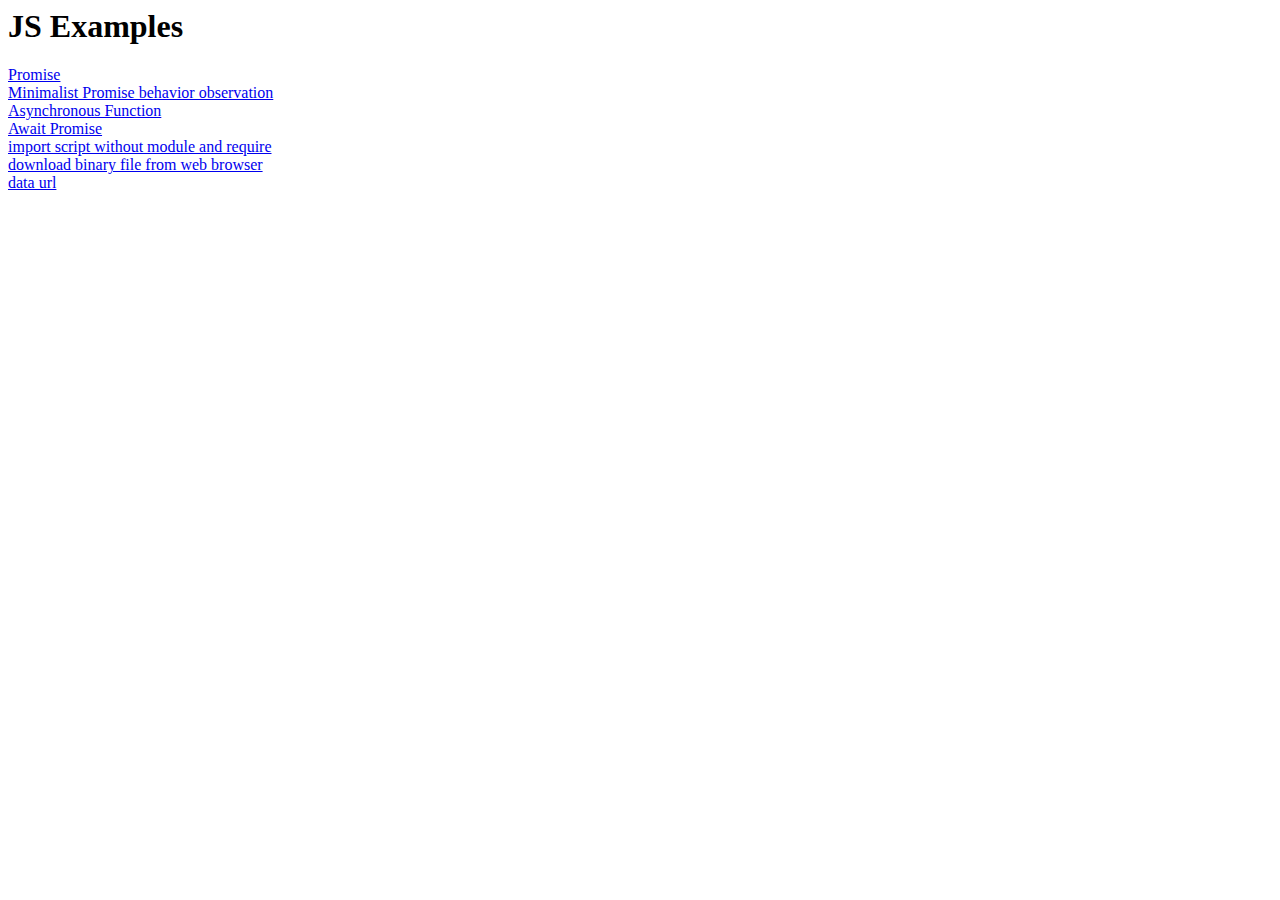
<file: index.html>
<head>

</head>

<h1>JS Examples</h1>


<body>
    
    
    <a href="./examples/promise.html">Promise</a> <br>
    <a href="./examples/mininal_promise.html">Minimalist Promise behavior observation</a> <br>
    <a href="./examples/async_function.html">Asynchronous Function</a> <br>
    <a href="./examples/await_promise.html">Await Promise</a> <br>
    
    <a href="./examples/import_script_without_module_and_require.html">import script without module and require</a> <br>
    <a href="./examples/download_binary_file_from_web_browser.html">download binary file from web browser</a> <br>
    <a href="./examples/data_url.html">data url</a> <br>
    
    
    
    <script>
        /*
        let s = document.createElement("iframe");
        
        document.body.appendChild(s);
        s.onload = function(e){
            console.log(s);
        };
        //s.src = "[data-uri]";
        s.src = "data:text/html;charset=utf-8,%2F*%0D%0A%3Cpre%3E%3Ccode%20class%3D%22language-javascript%22%3E%0D%0A%09let%20asynchronousProcess%20%3D%20function(resolve%2C%20reject)%7B%0D%0A%0D%0A%09%09console.log(%22start%20asynchronousProcess%20at%20'new%20Promise'%22)%3B%0D%0A%0D%0A%09%09let%20lateExecution%20%3D%20function()%7B%0D%0A%0D%0A%09%09%09console.log(%22lateExecution%20done%22)%3B%0D%0A%0D%0A%09%09%09resolve()%3B%0D%0A%09%09%7D%3B%0D%0A%0D%0A%09%09setTimeout(lateExecution%2C%201000)%3B%0D%0A%09%7D%3B%0D%0A%0D%0A%09let%20resolveAsCallback%20%3D%20function()%7B%0D%0A%0D%0A%09%09console.log(%22asynchronousProcess%20has%20been%20executed%22)%3B%0D%0A%09%7D%3B%0D%0A%0D%0A%09let%20promise%20%3D%20new%20Promise(asynchronousProcess)%3B%0D%0A%0D%0A%09promise.then(resolveAsCallback)%3B%0D%0A%0D%0A%09console.log(%22end%20of%20script%22)%3B%0D%0A%09%0D%0A%09var%20env%20%3D%20%7B%0D%0A%09%09element%3A%20element%2C%0D%0A%09%09language%3A%20language%2C%0D%0A%09%09grammar%3A%20grammar%2C%0D%0A%09%09code%3A%20code%0D%0A%09%7D%3B%0D%0A%0D%0A%3C%2Fcode%3E%3C%2Fpre%3E%0D%0A*%2F";
        */
       
    </script>

</body>
</file>
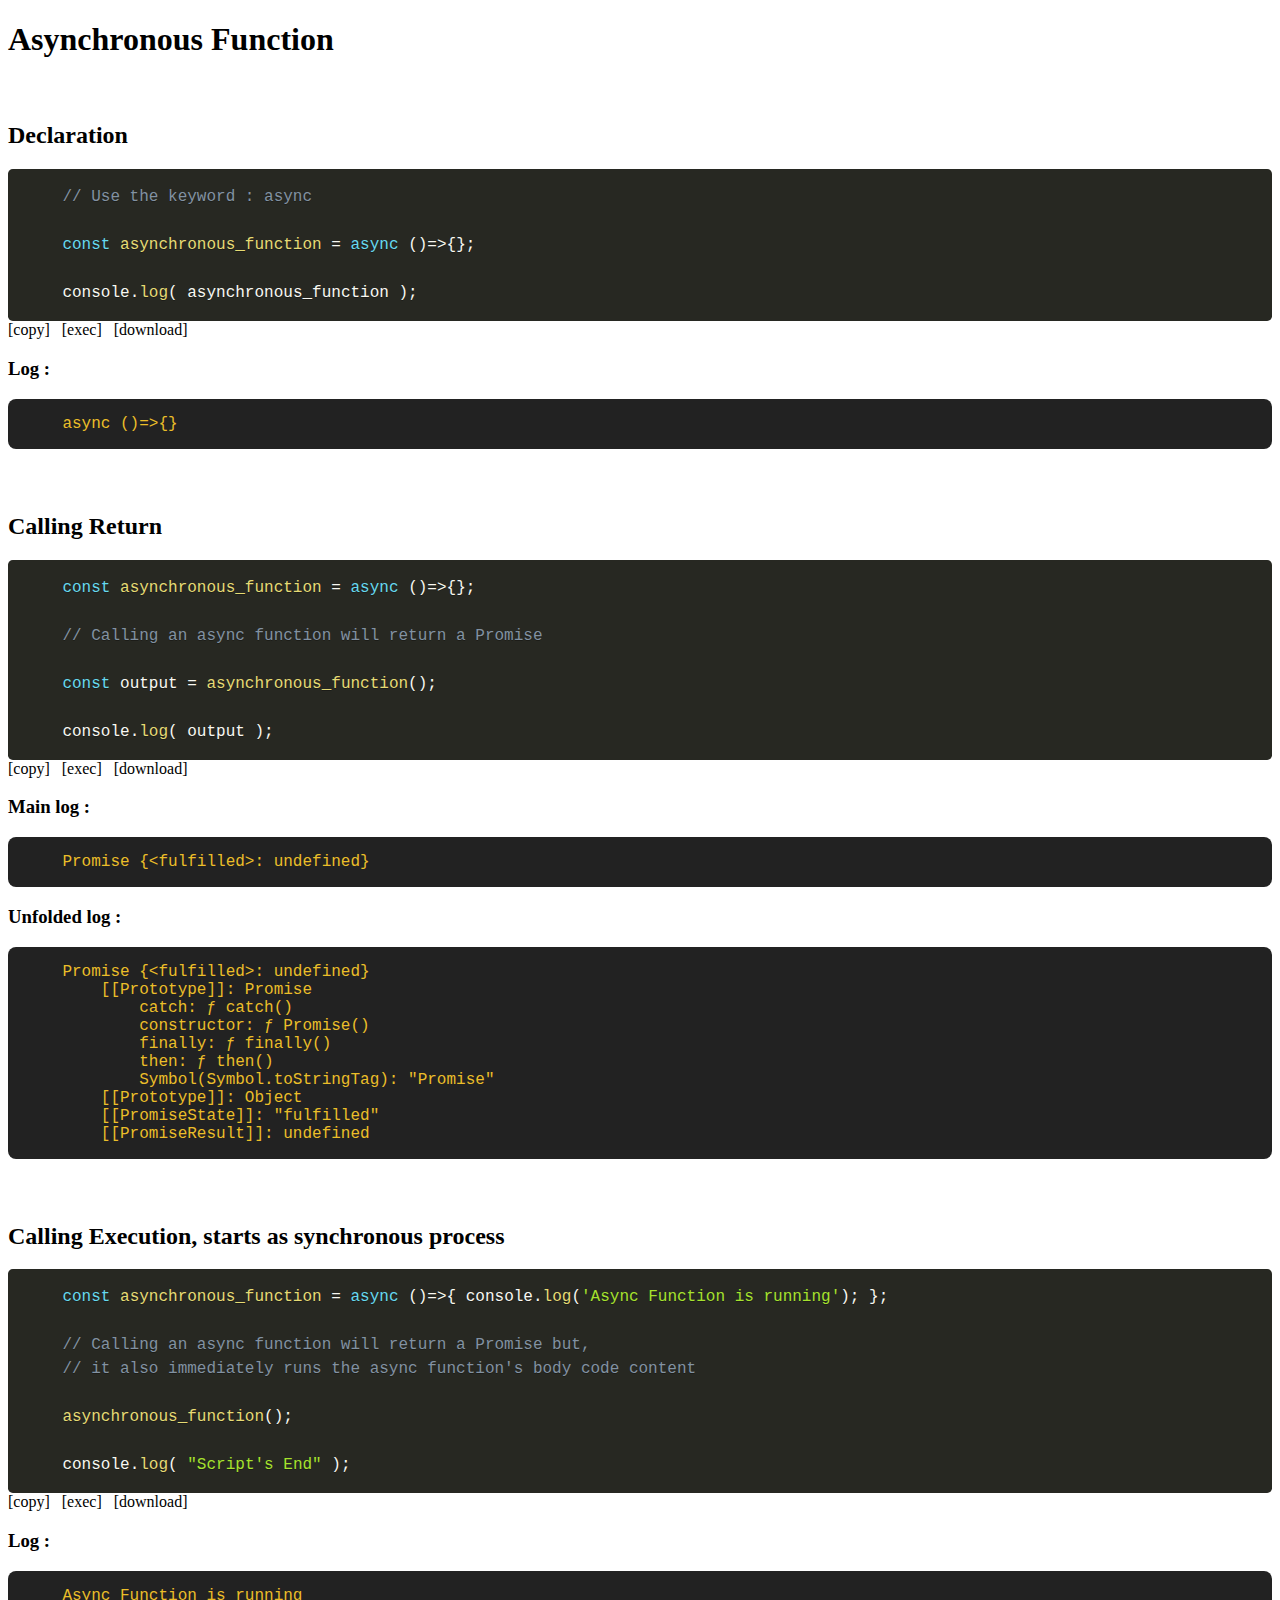
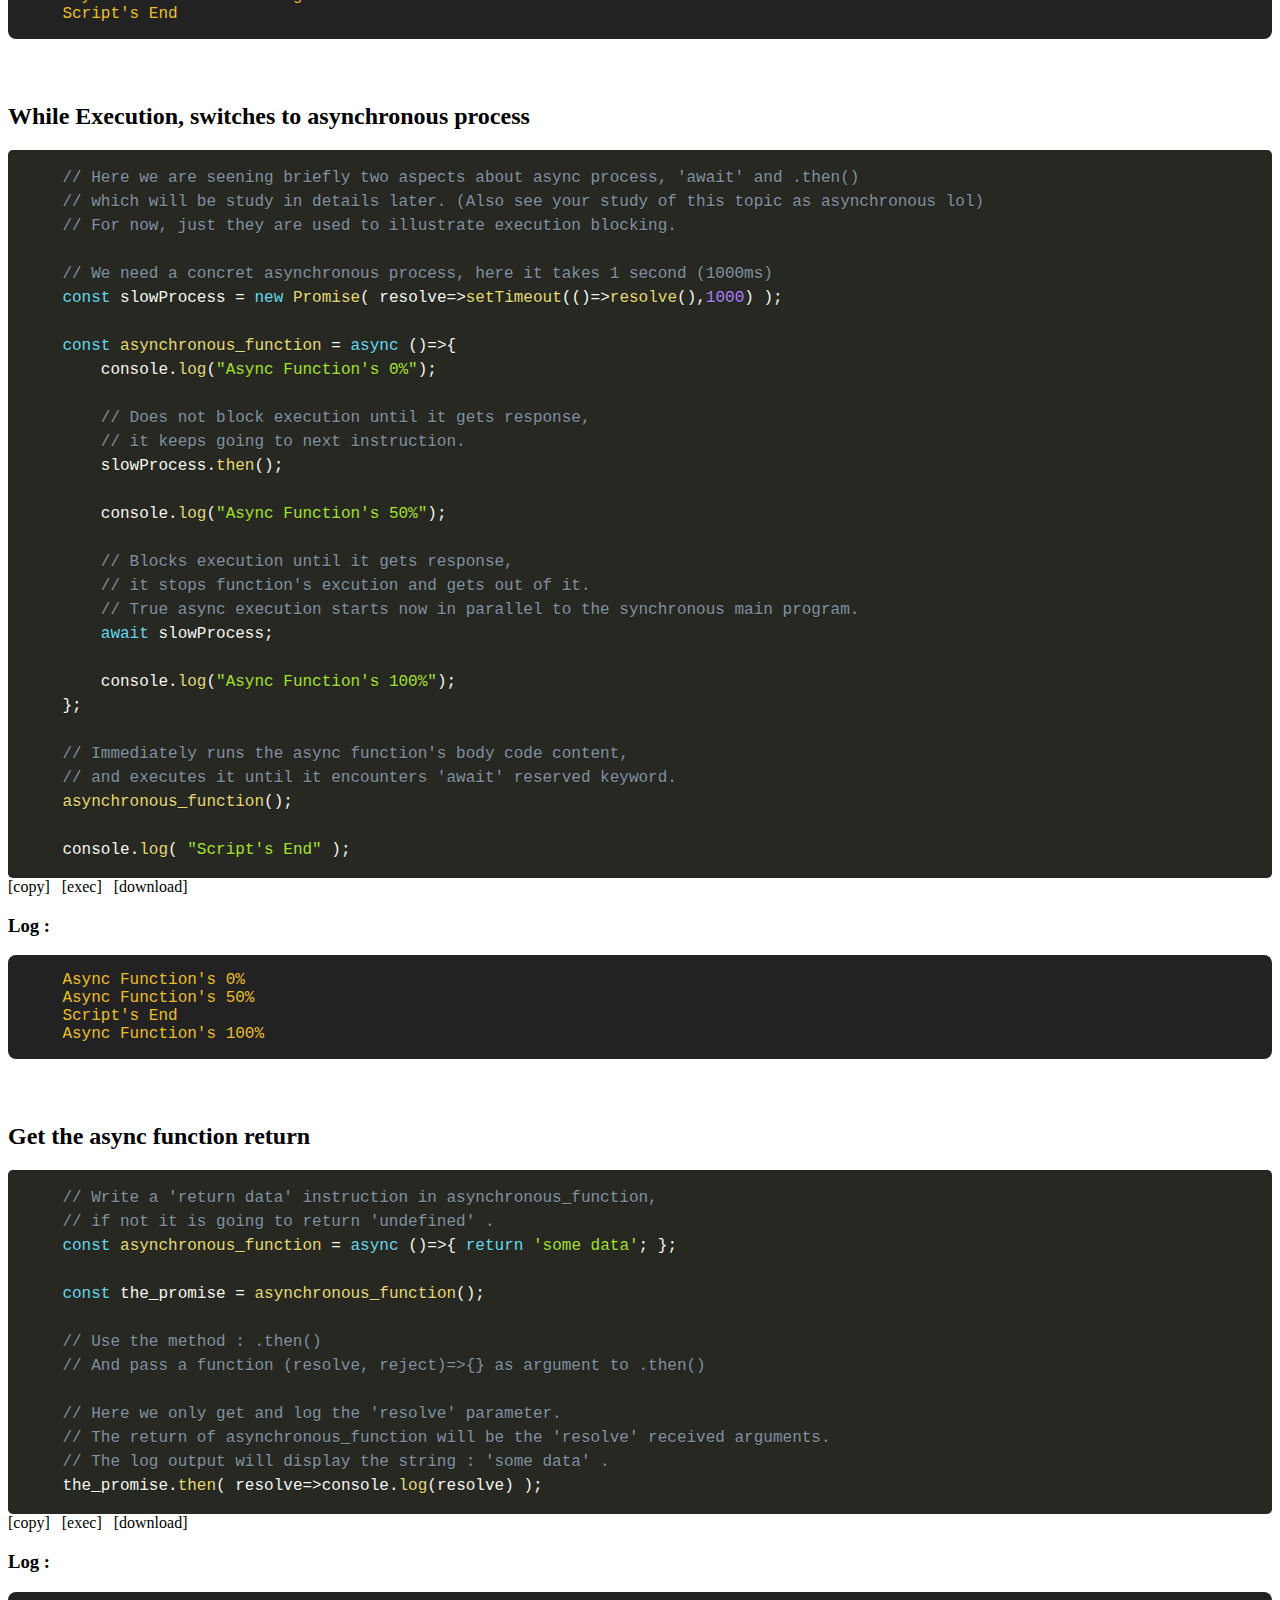
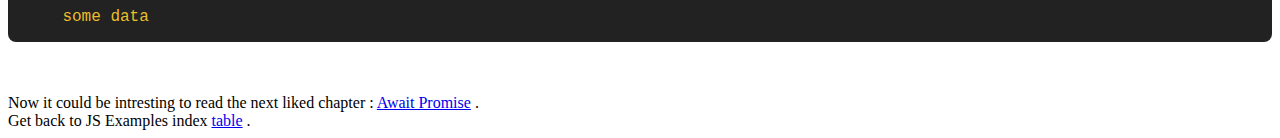
<file: examples/async_function.html>
<!DOCTYPE html>
<html lang="en">
<head>
	<meta charset="UTF-8">
	<meta name="viewport" content="width=device-width, initial-scale=1.0">

	<title>Asynchronous Function</title>

	<script src="./includes/WRAP_pageRootBackPath.js"></script>
	<script src="./includes/start_syntaxHighlighter.js"></script>
	<script src="./includes/import_docsResources.js"></script>
</head>

<body>
	
<h1>Asynchronous Function</h1>


<h2>Declaration</h2>
<script class="code" src="">{{
	// Use the keyword : async

	const asynchronous_function = async ()=>{};

	console.log( asynchronous_function );
}}</script>
<div class="DOCS_TOOLBAR">[copy] [exec] [download] (js)</div>

<h3>Log :</h3>
<script class="log">
	document.currentScript.logtxt =
`	async ()=>{}`;
</script>


<h2>Calling Return</h2>
<script class="code" src="">{{
	const asynchronous_function = async ()=>{};

	// Calling an async function will return a Promise

	const output = asynchronous_function();

	console.log( output );
}}</script>
<div class="DOCS_TOOLBAR">[copy] [exec] [download] (js)</div>

<h3>Main log :</h3>
<script class="log">
	document.currentScript.logtxt =
`	Promise {<fulfilled>: undefined}`;
</script>

<h3>Unfolded log :</h3>
<script class="log">
	document.currentScript.logtxt =
`	Promise {<fulfilled>: undefined}
		[[Prototype]]: Promise
			catch: ƒ catch()
			constructor: ƒ Promise()
			finally: ƒ finally()
			then: ƒ then()
			Symbol(Symbol.toStringTag): "Promise"
		[[Prototype]]: Object
		[[PromiseState]]: "fulfilled"
		[[PromiseResult]]: undefined`;
</script>


<h2>Calling Execution, starts as synchronous process</h2>
<script class="code" src="">{{
	const asynchronous_function = async ()=>{ console.log('Async Function is running'); };

	// Calling an async function will return a Promise but,
	// it also immediately runs the async function's body code content

	asynchronous_function();

	console.log( "Script's End" );
}}</script>
<div class="DOCS_TOOLBAR">[copy] [exec] [download] (js)</div>

<h3>Log :</h3>
<script class="log">
	document.currentScript.logtxt =
`	Async Function is running
	Script's End`;
</script>


<h2>While Execution, switches to asynchronous process</h2>
<script class="code" src="">{{
	// Here we are seening briefly two aspects about async process, 'await' and .then()
	// which will be study in details later. (Also see your study of this topic as asynchronous lol)
	// For now, just they are used to illustrate execution blocking.

	// We need a concret asynchronous process, here it takes 1 second (1000ms)
	const slowProcess = new Promise( resolve=>setTimeout(()=>resolve(),1000) );

	const asynchronous_function = async ()=>{
		console.log("Async Function's 0%");
		
		// Does not block execution until it gets response,
		// it keeps going to next instruction.
		slowProcess.then();

		console.log("Async Function's 50%");

		// Blocks execution until it gets response,
		// it stops function's excution and gets out of it.
		// True async execution starts now in parallel to the synchronous main program.
		await slowProcess;

		console.log("Async Function's 100%");
	};

	// Immediately runs the async function's body code content,
	// and executes it until it encounters 'await' reserved keyword.
	asynchronous_function();

	console.log( "Script's End" );
}}</script>
<div class="DOCS_TOOLBAR">[copy] [exec] [download] (js)</div>

<h3>Log :</h3>
<script class="log">
	document.currentScript.logtxt =
`	Async Function's 0%
	Async Function's 50%
	Script's End
	Async Function's 100%`;
</script>


<h2>Get the async function return</h2>
<script class="code" src="">{{
	// Write a 'return data' instruction in asynchronous_function,
	// if not it is going to return 'undefined' .
	const asynchronous_function = async ()=>{ return 'some data'; };

	const the_promise = asynchronous_function();

	// Use the method : .then()
	// And pass a function (resolve, reject)=>{} as argument to .then()

	// Here we only get and log the 'resolve' parameter.
	// The return of asynchronous_function will be the 'resolve' received arguments.
	// The log output will display the string : 'some data' .
	the_promise.then( resolve=>console.log(resolve) );

}}</script>
<div class="DOCS_TOOLBAR">[copy] [exec] [download] (js)</div>

<h3>Log :</h3>
<script class="log">
	document.currentScript.logtxt =
`	some data`;
</script>


<br><br>
Now it could be intresting to read the next liked chapter :
<a href="./await_promise.html">Await Promise</a> .
<br>
Get back to JS Examples index <a class="indexTbl">table</a> .

</body>
</html>
</file>
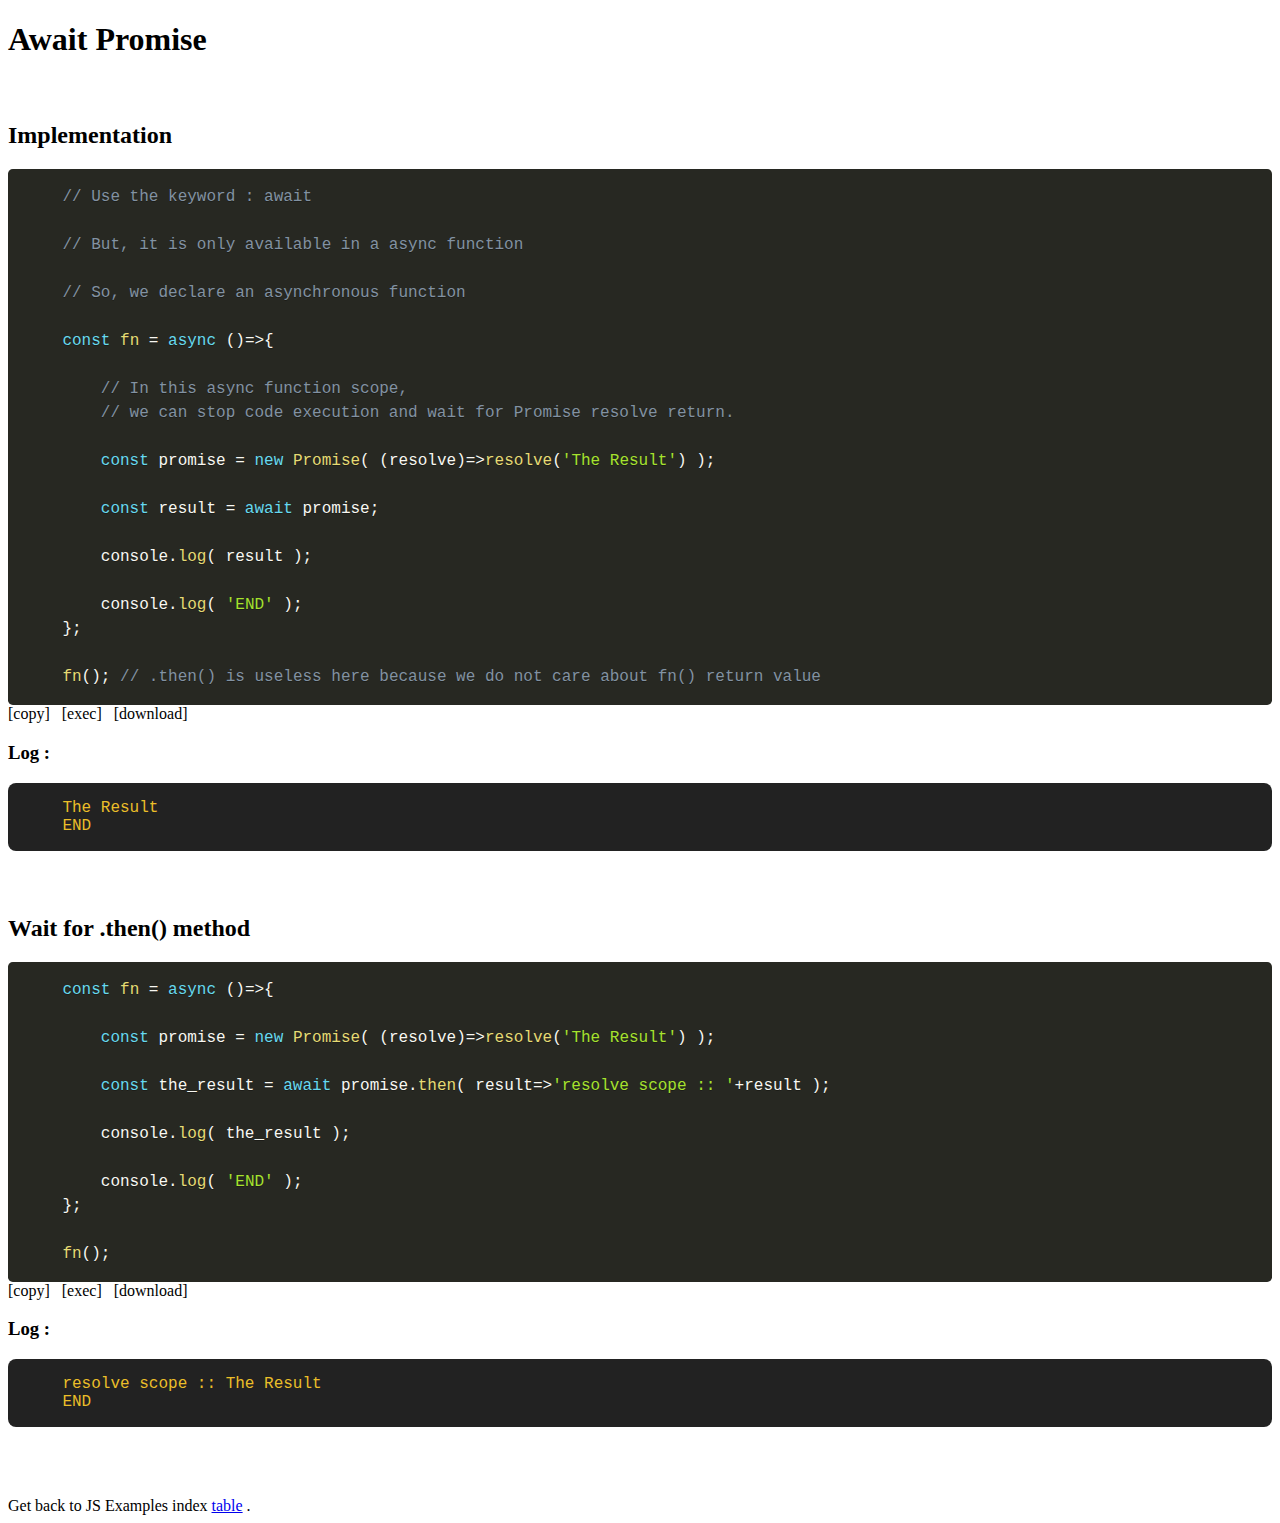
<file: examples/await_promise.html>
<!DOCTYPE html>
<html lang="en">
<head>
	<meta charset="UTF-8">
	<meta name="viewport" content="width=device-width, initial-scale=1.0">

	<title>Await Promise</title>

	<script src="./includes/WRAP_pageRootBackPath.js"></script>
	<script src="./includes/start_syntaxHighlighter.js"></script>
	<script src="./includes/import_docsResources.js"></script>
</head>

<body>
	

<h1>Await Promise</h1>


<h2>Implementation</h2>
<script class="code" src="">{{
	// Use the keyword : await

	// But, it is only available in a async function

	// So, we declare an asynchronous function

	const fn = async ()=>{

		// In this async function scope,
		// we can stop code execution and wait for Promise resolve return.

		const promise = new Promise( (resolve)=>resolve('The Result') );

		const result = await promise;

		console.log( result );

		console.log( 'END' );
	};

	fn(); // .then() is useless here because we do not care about fn() return value
}}</script>
<div class="DOCS_TOOLBAR">[copy] [exec] [download] (js)</div>

<h3>Log :</h3>
<script class="log">
	document.currentScript.logtxt =
`	The Result
	END`;
</script>


<h2>Wait for .then() method</h2>
<script class="code" src="">{{
	const fn = async ()=>{

		const promise = new Promise( (resolve)=>resolve('The Result') );

		const the_result = await promise.then( result=>'resolve scope :: '+result );

		console.log( the_result );

		console.log( 'END' );
	};

	fn();
}}</script>
<div class="DOCS_TOOLBAR">[copy] [exec] [download] (js)</div>

<h3>Log :</h3>
<script class="log">
	document.currentScript.logtxt =
`	resolve scope :: The Result
	END`;
</script>


<br><br>
<br>
Get back to JS Examples index <a class="indexTbl">table</a> .

</body>
</html>
</file>
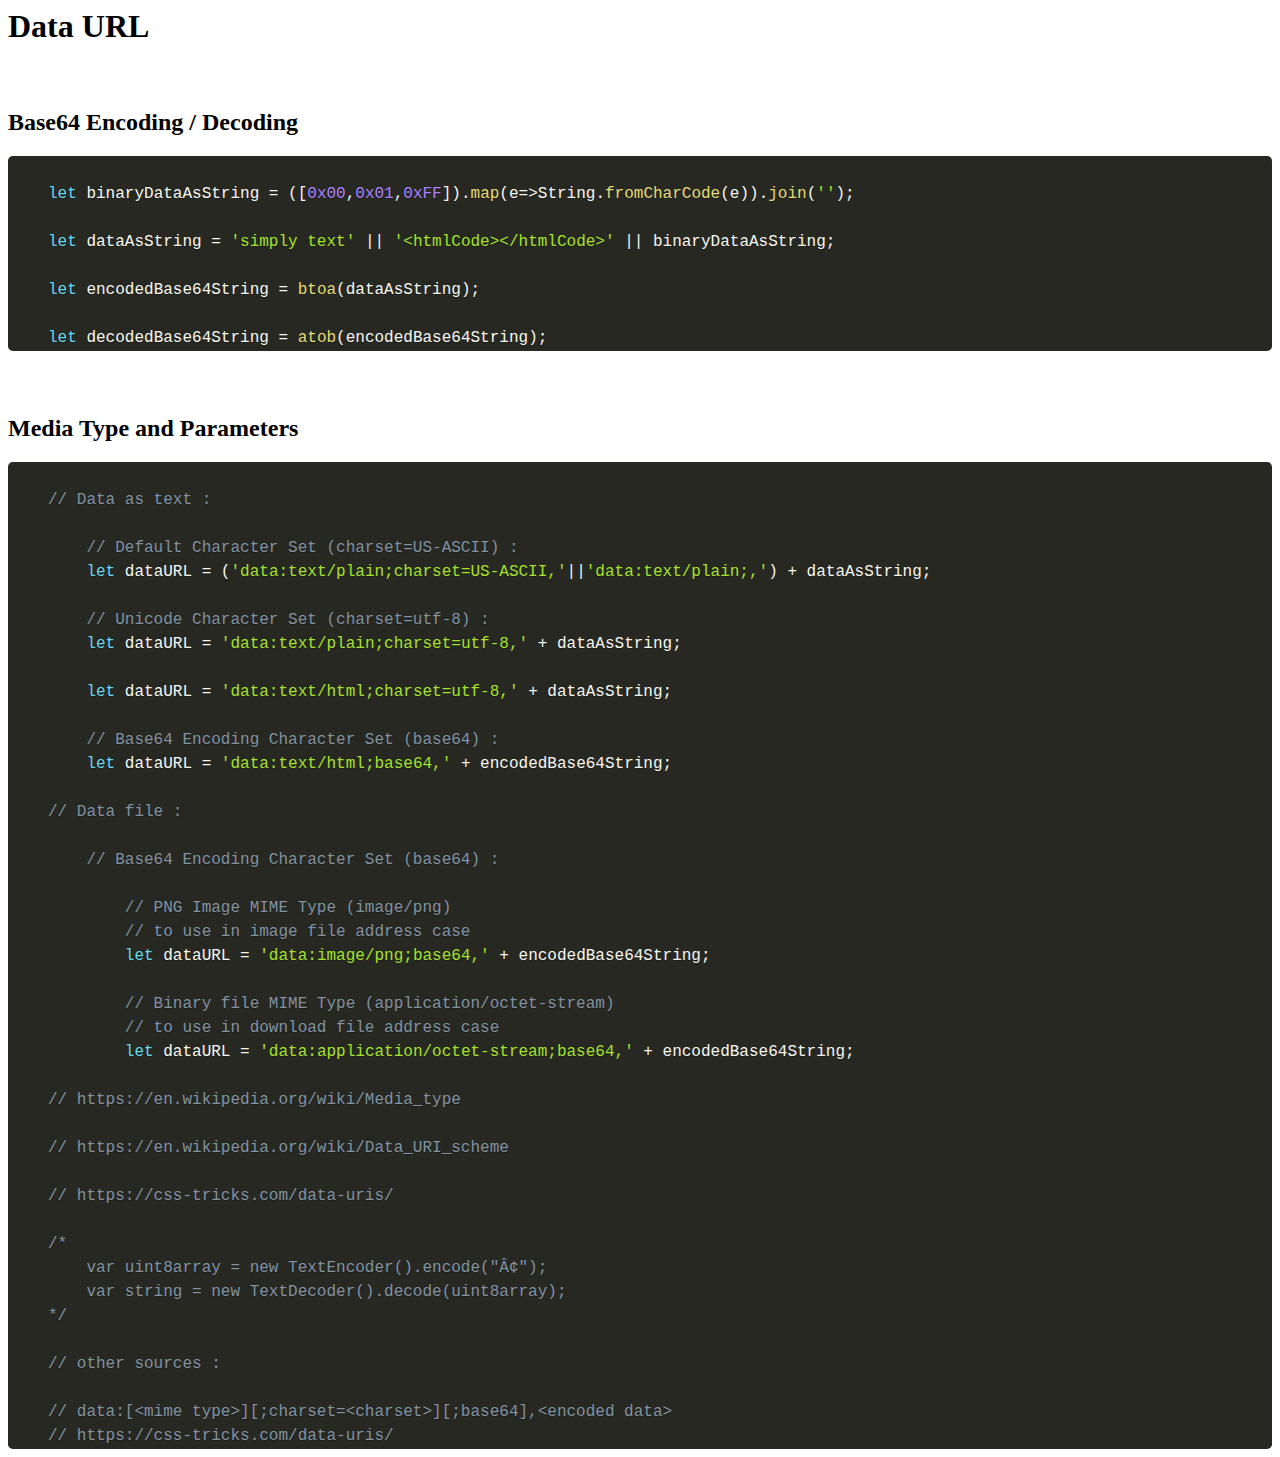
<file: examples/data_url.html>
<script src="./includes/WRAP_pageRootBackPath.js"></script>

<script src="./includes/start_syntaxHighlighter.js"></script>

<script src="./includes/import_cssStyles.js"></script>


<body>
    

<h1>Data URL</h1>

<h2>Base64 Encoding / Decoding</h2>
<script class="code" src="">

    let binaryDataAsString = ([0x00,0x01,0xFF]).map(e=>String.fromCharCode(e)).join('');

    let dataAsString = 'simply text' || '<htmlCode></htmlCode>' || binaryDataAsString;

    let encodedBase64String = btoa(dataAsString);

    let decodedBase64String = atob(encodedBase64String);
</script>

<h2>Media Type and Parameters</h2>
<script class="code" src="">

    // Data as text :

        // Default Character Set (charset=US-ASCII) :
        let dataURL = ('data:text/plain;charset=US-ASCII,'||'data:text/plain;,') + dataAsString;

        // Unicode Character Set (charset=utf-8) :
        let dataURL = 'data:text/plain;charset=utf-8,' + dataAsString;

        let dataURL = 'data:text/html;charset=utf-8,' + dataAsString;

        // Base64 Encoding Character Set (base64) :
        let dataURL = 'data:text/html;base64,' + encodedBase64String;

    // Data file :

        // Base64 Encoding Character Set (base64) :

            // PNG Image MIME Type (image/png)
            // to use in image file address case
            let dataURL = 'data:image/png;base64,' + encodedBase64String;

            // Binary file MIME Type (application/octet-stream)
            // to use in download file address case
            let dataURL = 'data:application/octet-stream;base64,' + encodedBase64String;

    // https://en.wikipedia.org/wiki/Media_type

    // https://en.wikipedia.org/wiki/Data_URI_scheme

    // https://css-tricks.com/data-uris/

    /*
        var uint8array = new TextEncoder().encode("¢");
        var string = new TextDecoder().decode(uint8array);
    */

    // other sources :

    // data:[<mime type>][;charset=<charset>][;base64],<encoded data>
    // https://css-tricks.com/data-uris/

</script>




</body>
</file>
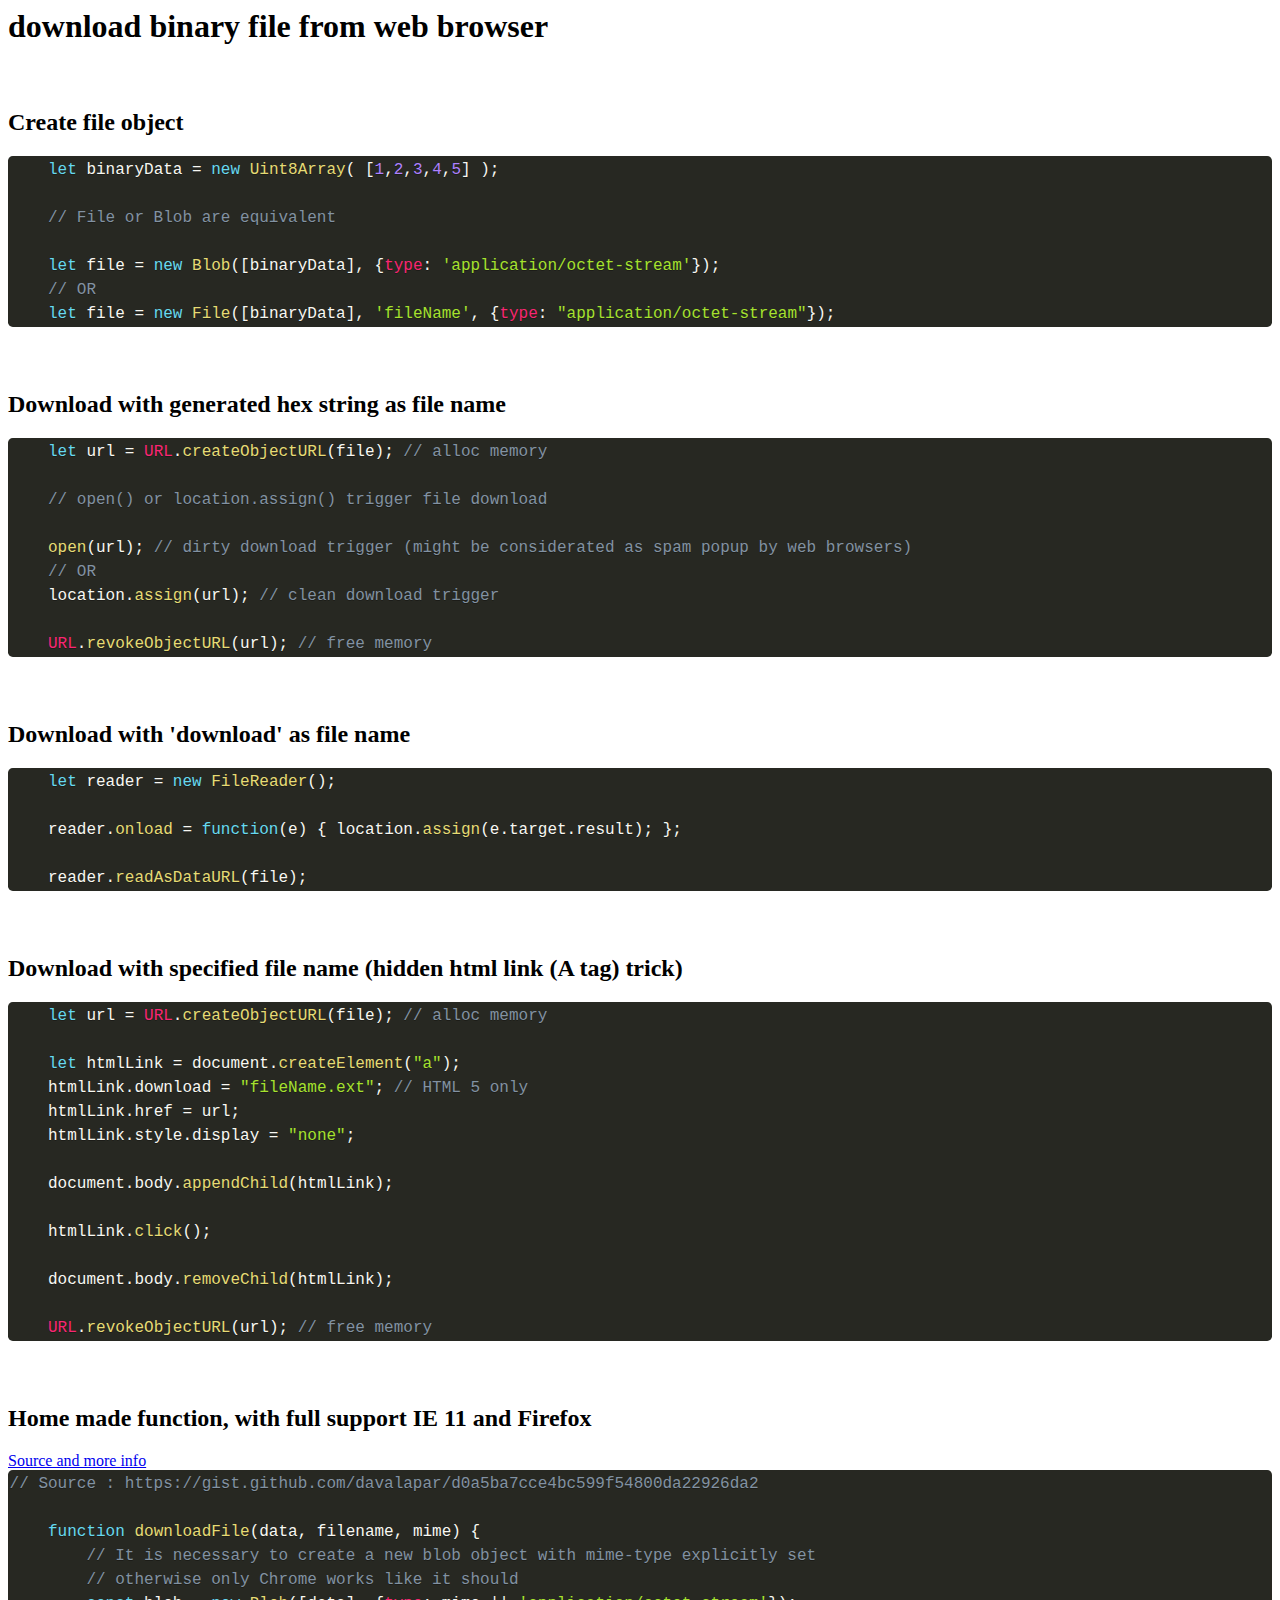
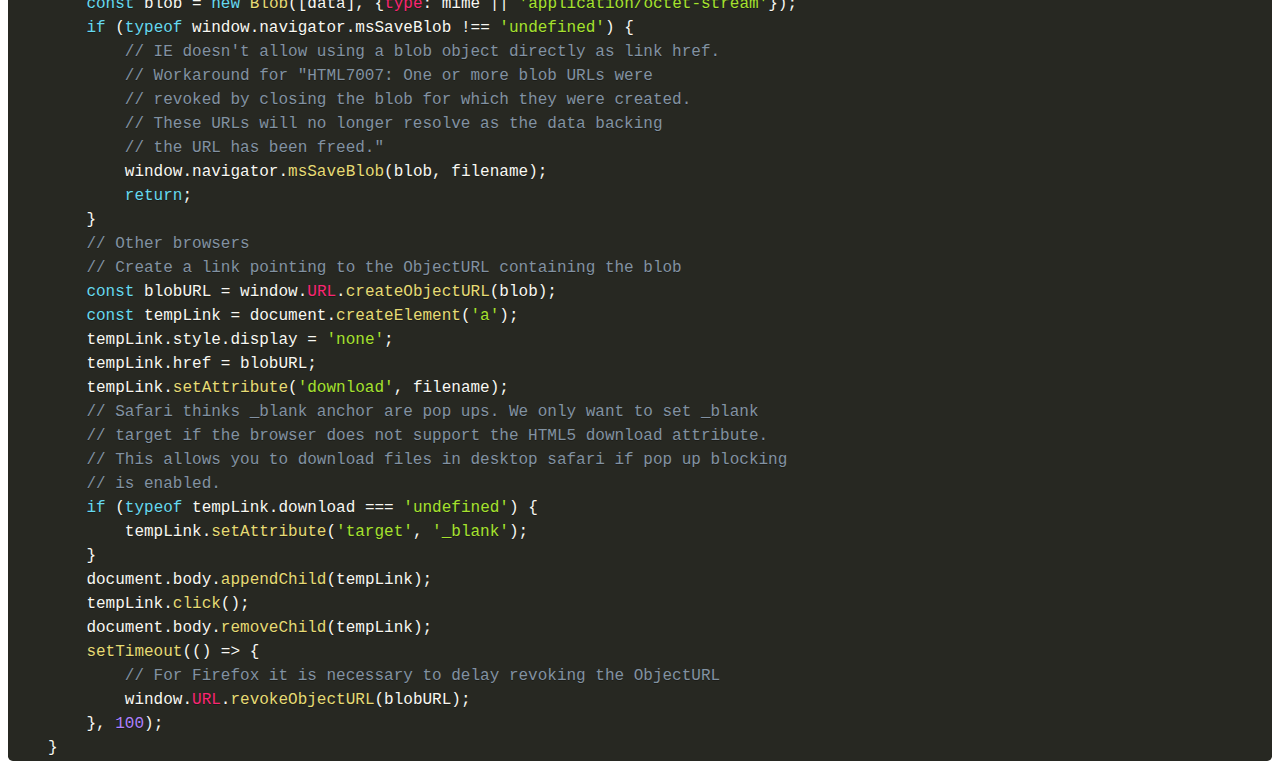
<file: examples/download_binary_file_from_web_browser.html>
<script src="./includes/WRAP_pageRootBackPath.js"></script>

<script src="./includes/start_syntaxHighlighter.js"></script>

<script src="./includes/import_cssStyles.js"></script>


<body>
    

<h1>download binary file from web browser</h1>


<h2>Create file object</h2>
<script class="code" src>
    let binaryData = new Uint8Array( [1,2,3,4,5] );

    // File or Blob are equivalent

    let file = new Blob([binaryData], {type: 'application/octet-stream'});
    // OR
    let file = new File([binaryData], 'fileName', {type: "application/octet-stream"});
</script>


<h2>Download with generated hex string as file name</h2>
<script class="code" src>
    let url = URL.createObjectURL(file); // alloc memory

    // open() or location.assign() trigger file download

    open(url); // dirty download trigger (might be considerated as spam popup by web browsers)
    // OR
    location.assign(url); // clean download trigger

    URL.revokeObjectURL(url); // free memory
</script>


<h2>Download with 'download' as file name</h2>
<script class="code" src>
    let reader = new FileReader();

    reader.onload = function(e) { location.assign(e.target.result); };

    reader.readAsDataURL(file);
</script>


<h2>Download with specified file name (hidden html link (A tag) trick)</h2>
<script class="code" src>
    let url = URL.createObjectURL(file); // alloc memory

    let htmlLink = document.createElement("a");
    htmlLink.download = "fileName.ext"; // HTML 5 only
    htmlLink.href = url;
    htmlLink.style.display = "none";

    document.body.appendChild(htmlLink);

    htmlLink.click();

    document.body.removeChild(htmlLink);

    URL.revokeObjectURL(url); // free memory
</script>


<h2>Home made function, with full support IE 11 and Firefox</h2>
<a href="https://gist.github.com/davalapar/d0a5ba7cce4bc599f54800da22926da2">
    Source and more info
</a>
<script class="code" src>
// Source : https://gist.github.com/davalapar/d0a5ba7cce4bc599f54800da22926da2

	function downloadFile(data, filename, mime) {
		// It is necessary to create a new blob object with mime-type explicitly set
		// otherwise only Chrome works like it should
		const blob = new Blob([data], {type: mime || 'application/octet-stream'});
		if (typeof window.navigator.msSaveBlob !== 'undefined') {
			// IE doesn't allow using a blob object directly as link href.
			// Workaround for "HTML7007: One or more blob URLs were
			// revoked by closing the blob for which they were created.
			// These URLs will no longer resolve as the data backing
			// the URL has been freed."
			window.navigator.msSaveBlob(blob, filename);
			return;
		}
		// Other browsers
		// Create a link pointing to the ObjectURL containing the blob
		const blobURL = window.URL.createObjectURL(blob);
		const tempLink = document.createElement('a');
		tempLink.style.display = 'none';
		tempLink.href = blobURL;
		tempLink.setAttribute('download', filename);
		// Safari thinks _blank anchor are pop ups. We only want to set _blank
		// target if the browser does not support the HTML5 download attribute.
		// This allows you to download files in desktop safari if pop up blocking
		// is enabled.
		if (typeof tempLink.download === 'undefined') {
			tempLink.setAttribute('target', '_blank');
		}
		document.body.appendChild(tempLink);
		tempLink.click();
		document.body.removeChild(tempLink);
		setTimeout(() => {
			// For Firefox it is necessary to delay revoking the ObjectURL
			window.URL.revokeObjectURL(blobURL);
		}, 100);
	}
</script>


</body>
</file>
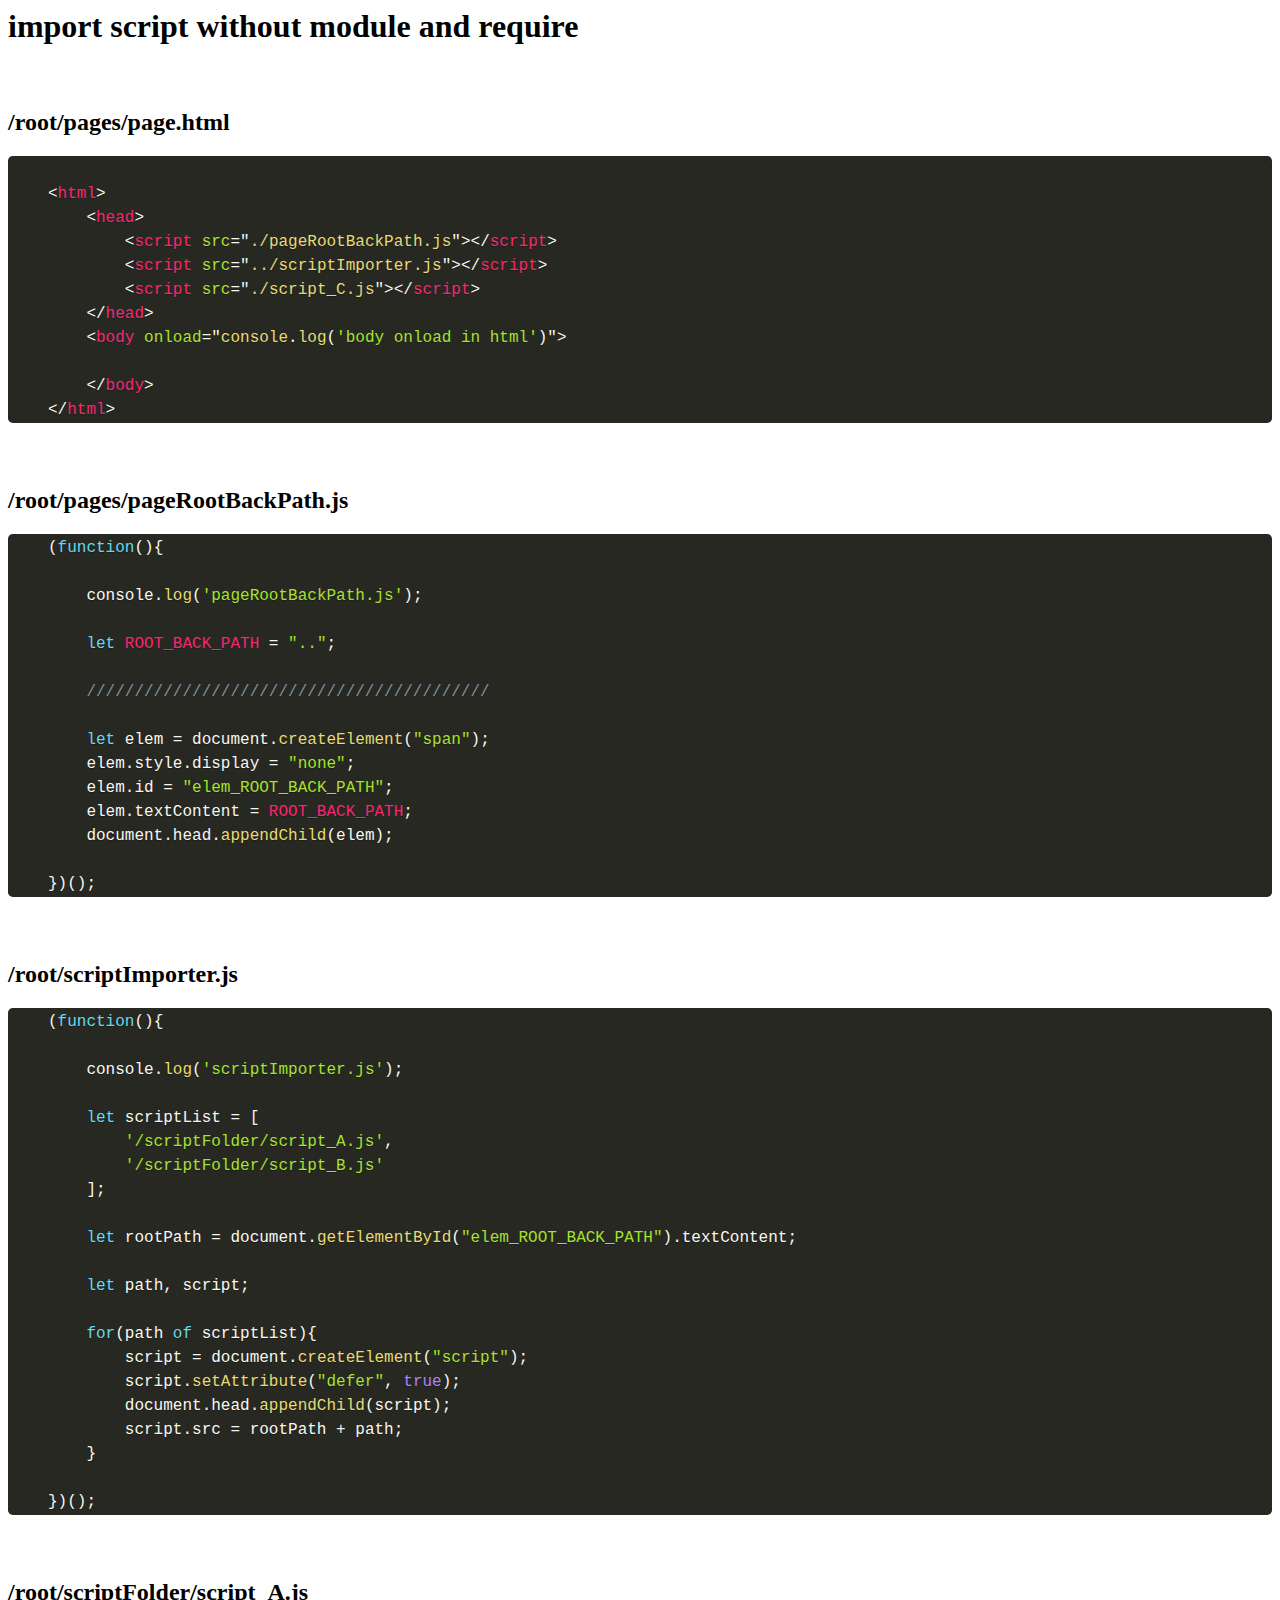
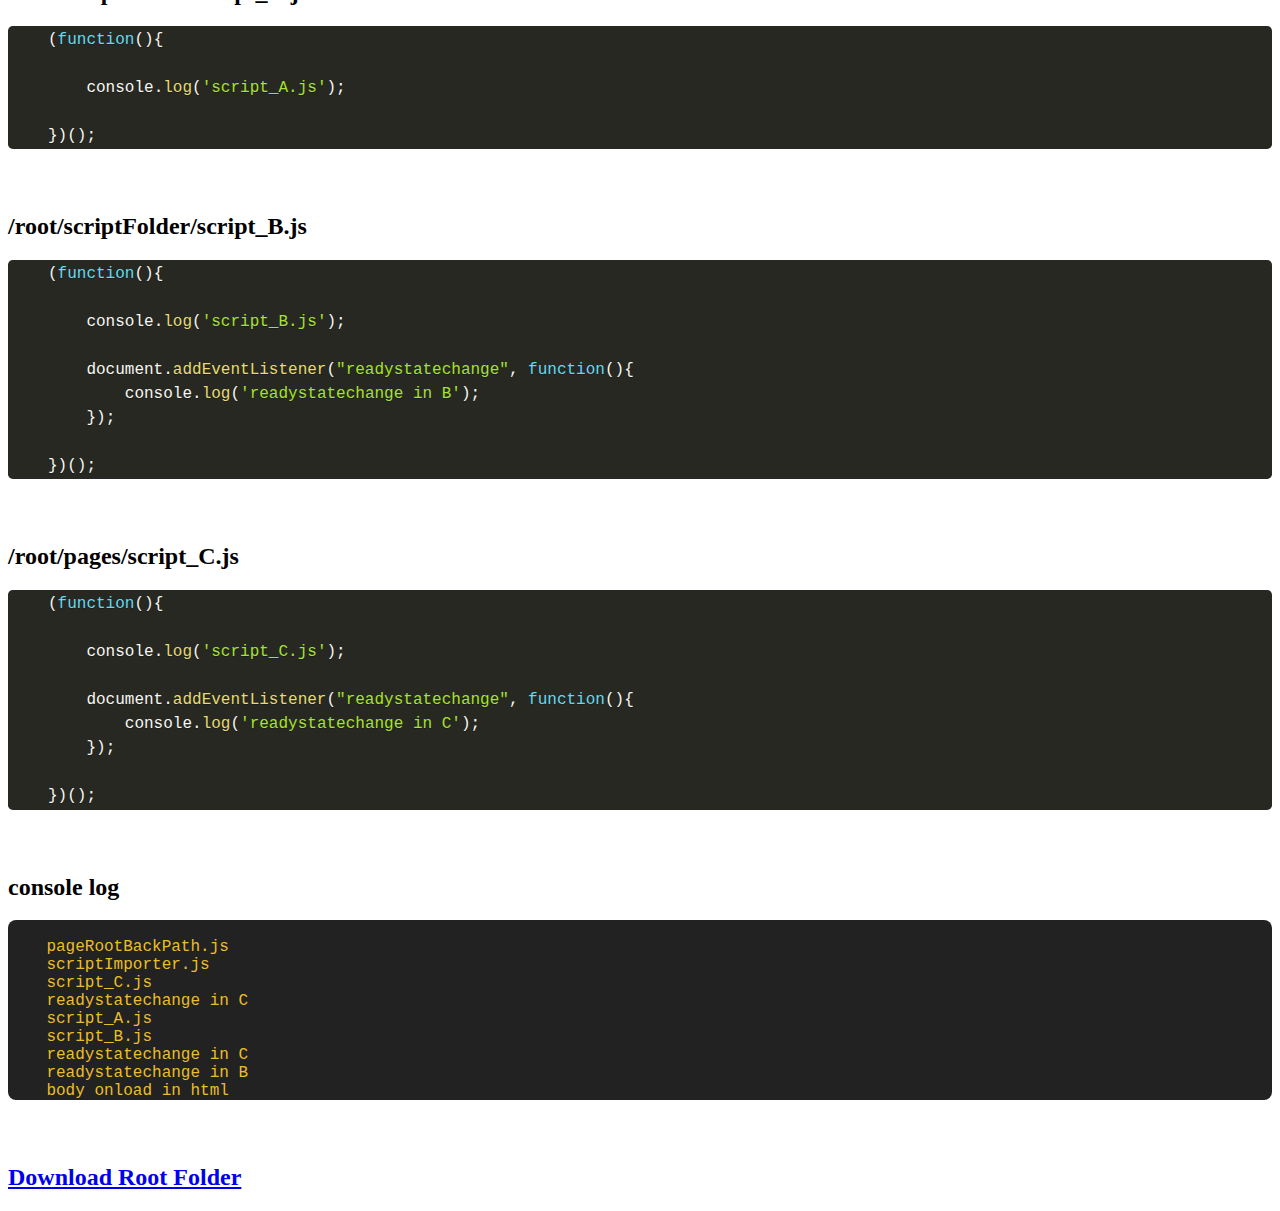
<file: examples/import_script_without_module_and_require.html>
<script src="./includes/WRAP_pageRootBackPath.js"></script>

<script src="./includes/start_syntaxHighlighter.js"></script>

<script src="./includes/import_cssStyles.js"></script>


<body>
    

<h1>import script without module and require</h1>


<h2>/root/pages/page.html</h2>
<iframe class="code" style="display: none;">

    <html>
        <head>
            <script src="./pageRootBackPath.js"></script>
            <script src="../scriptImporter.js"></script>
            <script src="./script_C.js"></script>
        </head>
        <body onload="console.log('body onload in html')">
            
        </body>
    </html>

</iframe>


<h2>/root/pages/pageRootBackPath.js</h2>
<script class="code" src="">
    (function(){

        console.log('pageRootBackPath.js');

        let ROOT_BACK_PATH = "..";

        //////////////////////////////////////////

        let elem = document.createElement("span");
        elem.style.display = "none";
        elem.id = "elem_ROOT_BACK_PATH";
        elem.textContent = ROOT_BACK_PATH;
        document.head.appendChild(elem);

    })();
</script>


<h2>/root/scriptImporter.js</h2>
<script class="code" src="">
    (function(){

        console.log('scriptImporter.js');

        let scriptList = [
            '/scriptFolder/script_A.js',
            '/scriptFolder/script_B.js'
        ];

        let rootPath = document.getElementById("elem_ROOT_BACK_PATH").textContent;

        let path, script;

        for(path of scriptList){
            script = document.createElement("script");
            script.setAttribute("defer", true);
            document.head.appendChild(script);
            script.src = rootPath + path;
        }

    })();
</script>


<h2>/root/scriptFolder/script_A.js</h2>
<script class="code" src="">
    (function(){

        console.log('script_A.js');

    })();
</script>


<h2>/root/scriptFolder/script_B.js</h2>
<script class="code" src="">
    (function(){

        console.log('script_B.js');

        document.addEventListener("readystatechange", function(){
            console.log('readystatechange in B');
        });

    })();
</script>


<h2>/root/pages/script_C.js</h2>
<script class="code" src="">
    (function(){

        console.log('script_C.js');

        document.addEventListener("readystatechange", function(){
            console.log('readystatechange in C');
        });

    })();
</script>


<h2>console log</h2>
<p class="console">
    pageRootBackPath.js
    scriptImporter.js
    script_C.js
    readystatechange in C
    script_A.js
    script_B.js
    readystatechange in C
    readystatechange in B
    body onload in html
</p>


<h2><a download="root" href="[data-uri]">
    Download Root Folder
</a></h2>


</body>
</file>
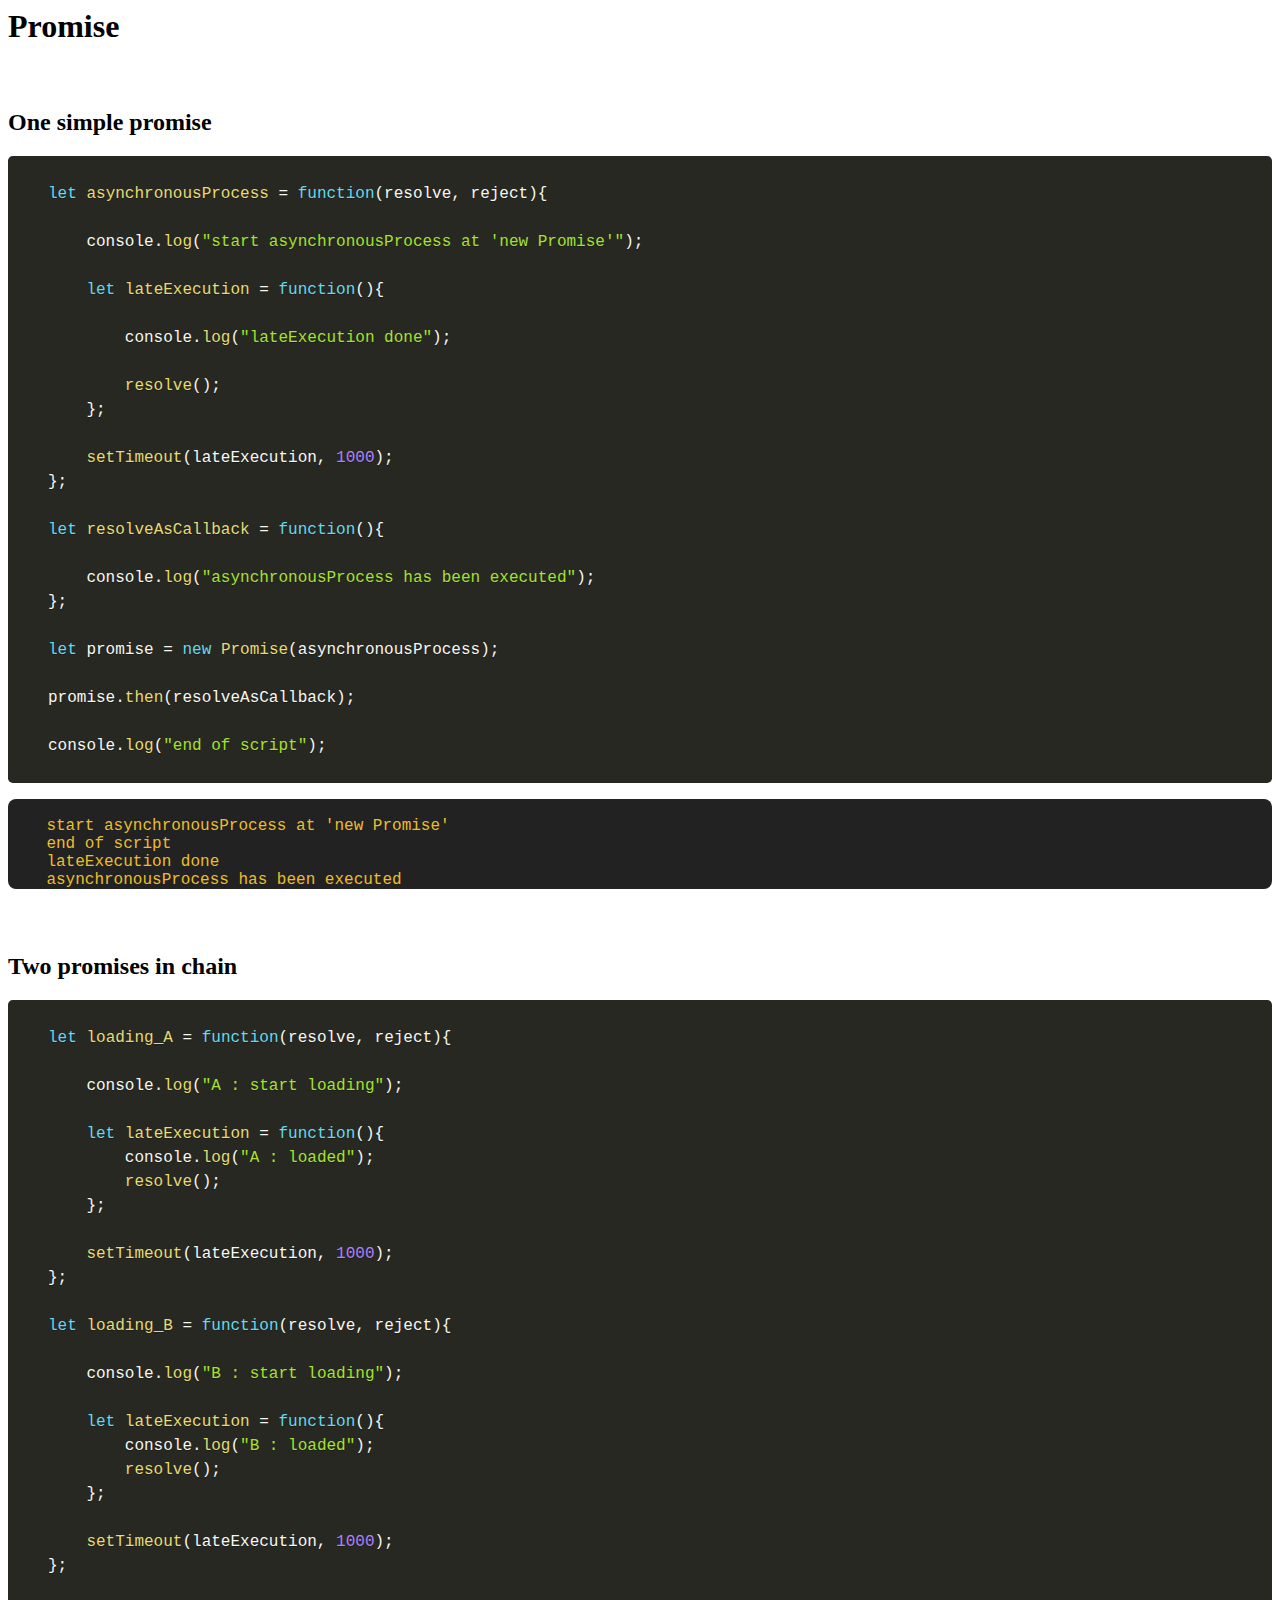
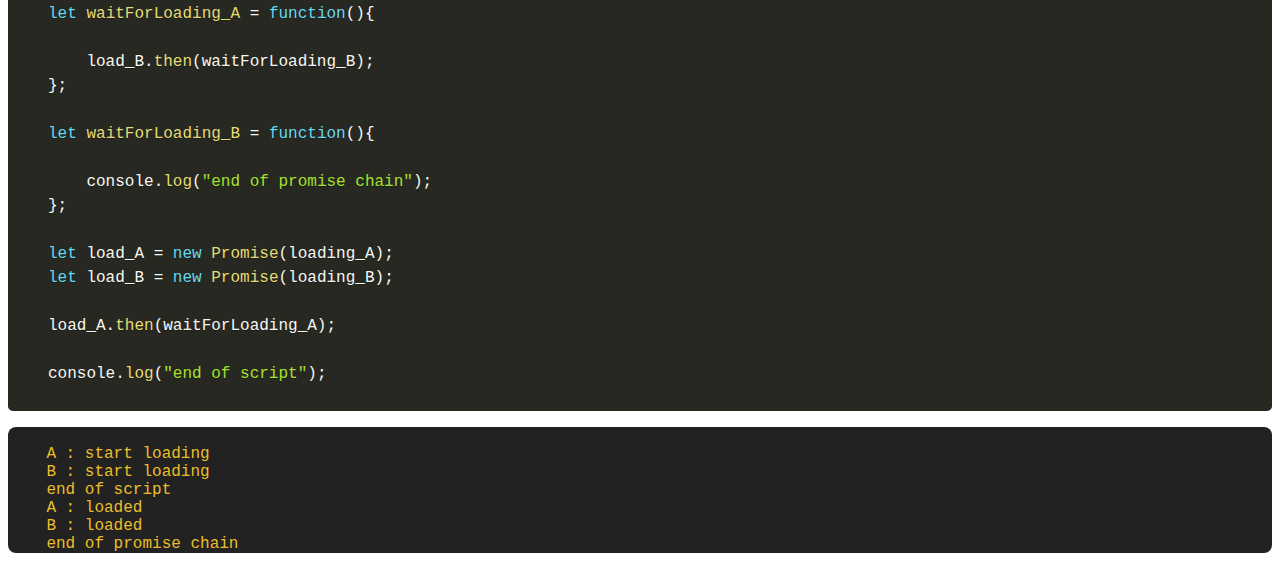
<file: examples/promise.html>
<script src="./includes/WRAP_pageRootBackPath.js"></script>

<script src="./includes/start_syntaxHighlighter.js"></script>

<script src="./includes/import_cssStyles.js"></script>


<body>


<h1>Promise</h1>


<h2>One simple promise</h2>
<script class="code" src="">
	
	let asynchronousProcess = function(resolve, reject){

		console.log("start asynchronousProcess at 'new Promise'");

		let lateExecution = function(){

			console.log("lateExecution done");

			resolve();
		};

		setTimeout(lateExecution, 1000);
	};

	let resolveAsCallback = function(){

		console.log("asynchronousProcess has been executed");
	};

	let promise = new Promise(asynchronousProcess);

	promise.then(resolveAsCallback);

	console.log("end of script");
	
</script>

<p class="console">
	start asynchronousProcess at 'new Promise'
	end of script
	lateExecution done
	asynchronousProcess has been executed
</p>


<h2>Two promises in chain</h2>
<script class="code" src="">
	
	let loading_A = function(resolve, reject){

		console.log("A : start loading");

		let lateExecution = function(){
			console.log("A : loaded");
			resolve();
		};

		setTimeout(lateExecution, 1000);
	};

	let loading_B = function(resolve, reject){

		console.log("B : start loading");

		let lateExecution = function(){
			console.log("B : loaded");
			resolve();
		};

		setTimeout(lateExecution, 1000);
	};

	let waitForLoading_A = function(){

		load_B.then(waitForLoading_B);
	};

	let waitForLoading_B = function(){

		console.log("end of promise chain");
	};
	
	let load_A = new Promise(loading_A);
	let load_B = new Promise(loading_B);
	
	load_A.then(waitForLoading_A);
	
	console.log("end of script");
	
</script>

<p class="console">
	A : start loading
	B : start loading
	end of script
	A : loaded
	B : loaded
	end of promise chain
</p>

</body>
</file>
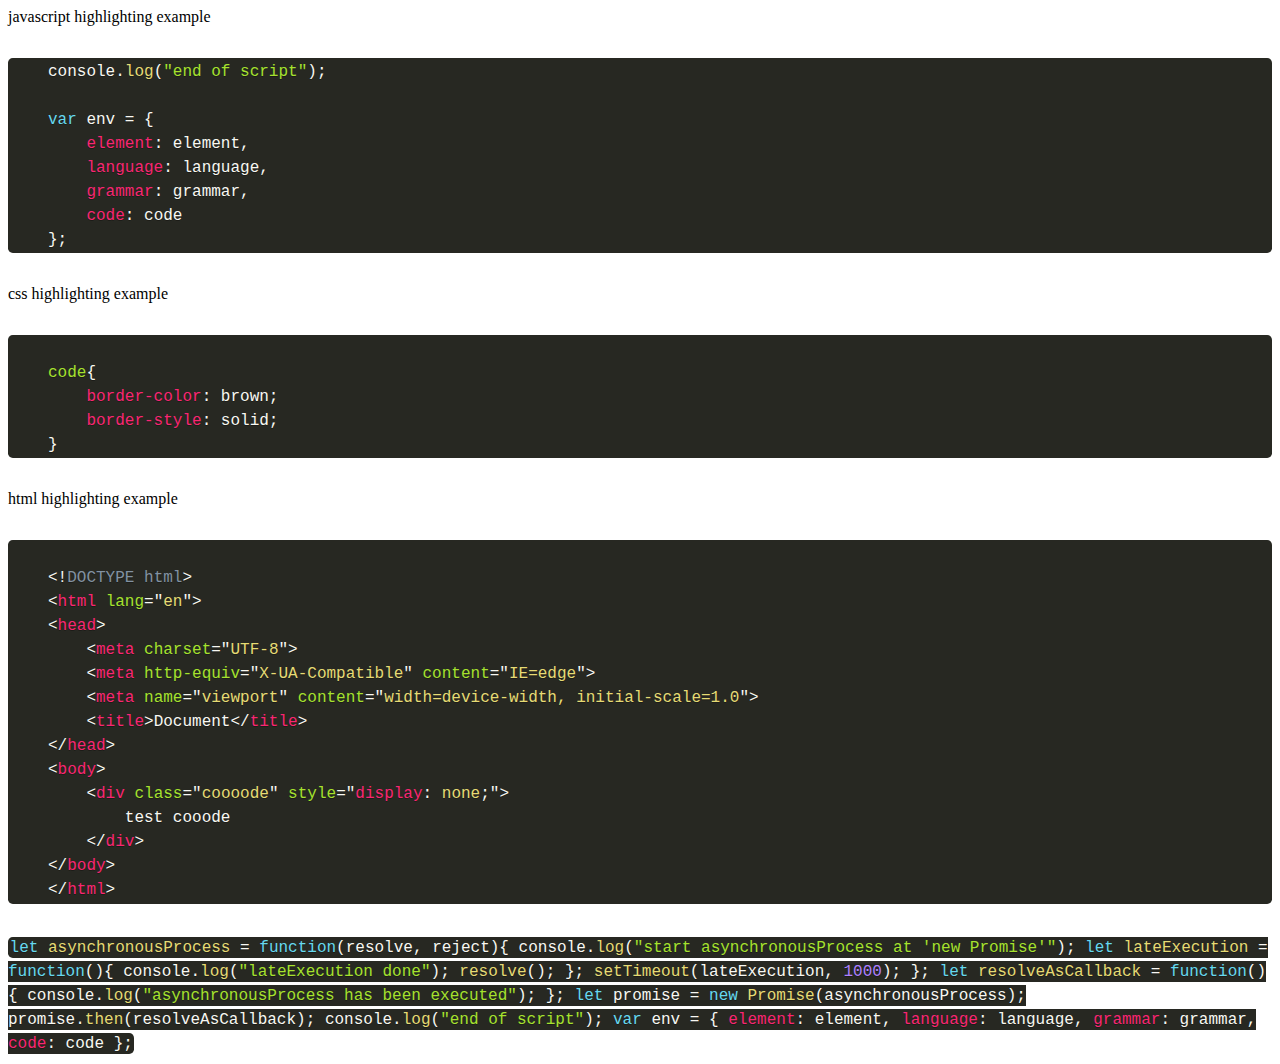
<file: examples/test_highlighting.html>
<style>
    .code{
        margin: 32px 0;
    }
</style>

<script src="./includes/WRAP_pageRootBackPath.js"></script>

<script src="./includes/start_syntaxHighlighter.js"></script>

<body>
    

javascript highlighting example
<script class="code" src="">
    console.log("end of script");
	
	var env = {
		element: element,
		language: language,
		grammar: grammar,
		code: code
	};
</script>

css highlighting example
<style class="code" onload="this.disabled=true">

    code{
        border-color: brown;
        border-style: solid;
    }

</style>

html highlighting example
<iframe class="code" style="display: none;">

    <!DOCTYPE html>
    <html lang="en">
    <head>
        <meta charset="UTF-8">
        <meta http-equiv="X-UA-Compatible" content="IE=edge">
        <meta name="viewport" content="width=device-width, initial-scale=1.0">
        <title>Document</title>
    </head>
    <body>
        <div class="coooode" style="display: none;">
            test cooode
        </div>
    </body>
    </html>

</iframe>

<code class="language-javascript">
	let asynchronousProcess = function(resolve, reject){

		console.log("start asynchronousProcess at 'new Promise'");

		let lateExecution = function(){

			console.log("lateExecution done");

			resolve();
		};

		setTimeout(lateExecution, 1000);
	};

	let resolveAsCallback = function(){

		console.log("asynchronousProcess has been executed");
	};

	let promise = new Promise(asynchronousProcess);

	promise.then(resolveAsCallback);

	console.log("end of script");
	
	var env = {
		element: element,
		language: language,
		grammar: grammar,
		code: code
	};

</code>

</body>
</file>
